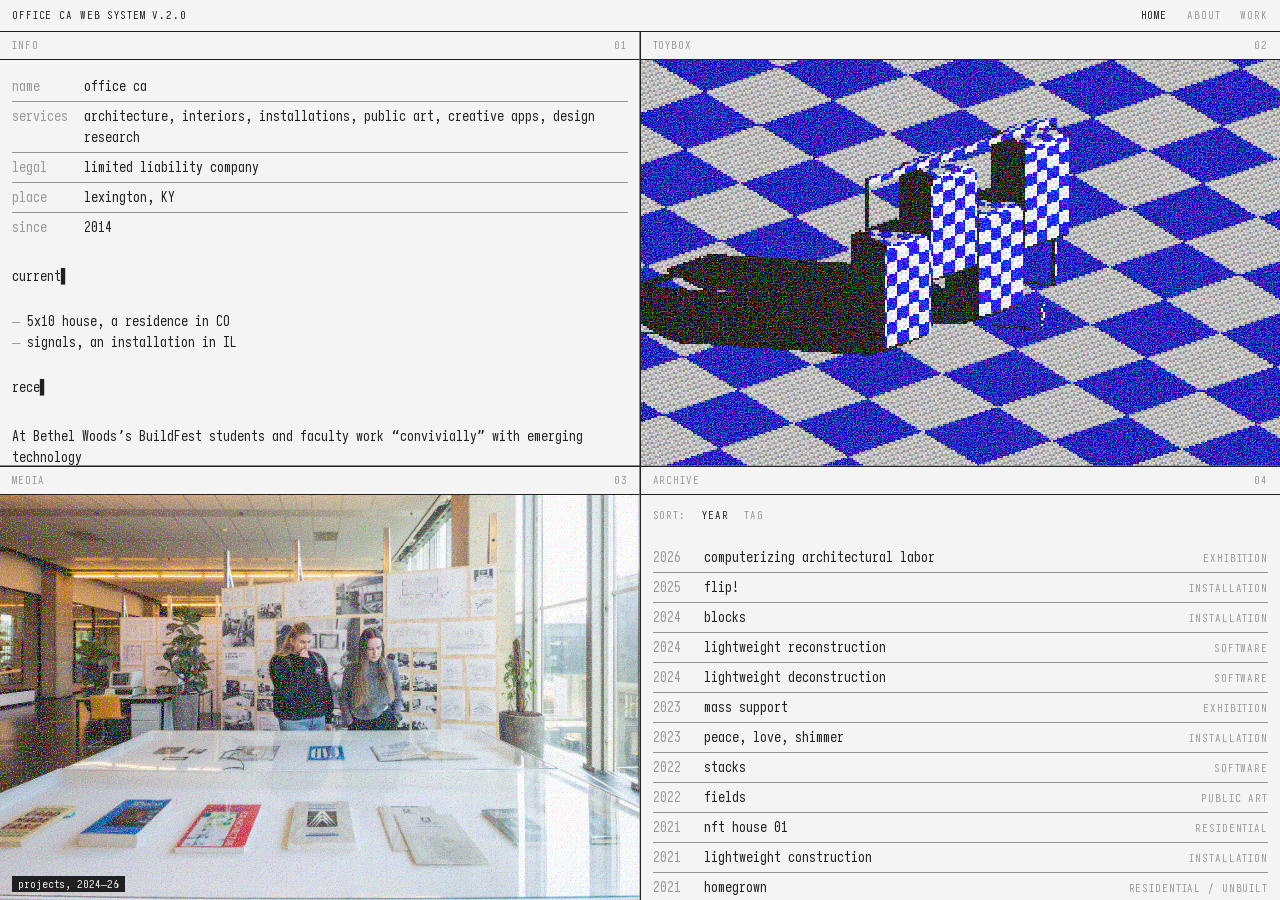
<file: index.html>
<!doctype html>
<html lang="en">
<head>
  <meta charset="utf-8">
  <meta name="viewport" content="width=device-width, initial-scale=1">
  <title>office ca || design || architecture || research</title>
  <link rel="stylesheet" href="style.css">
</head>
<body>
  <header id="nav"></header>
  <main id="grid"></main>
  <div id="mark" aria-hidden="true"></div>
  <script src="app.js"></script>
</body>
</html>
</file>
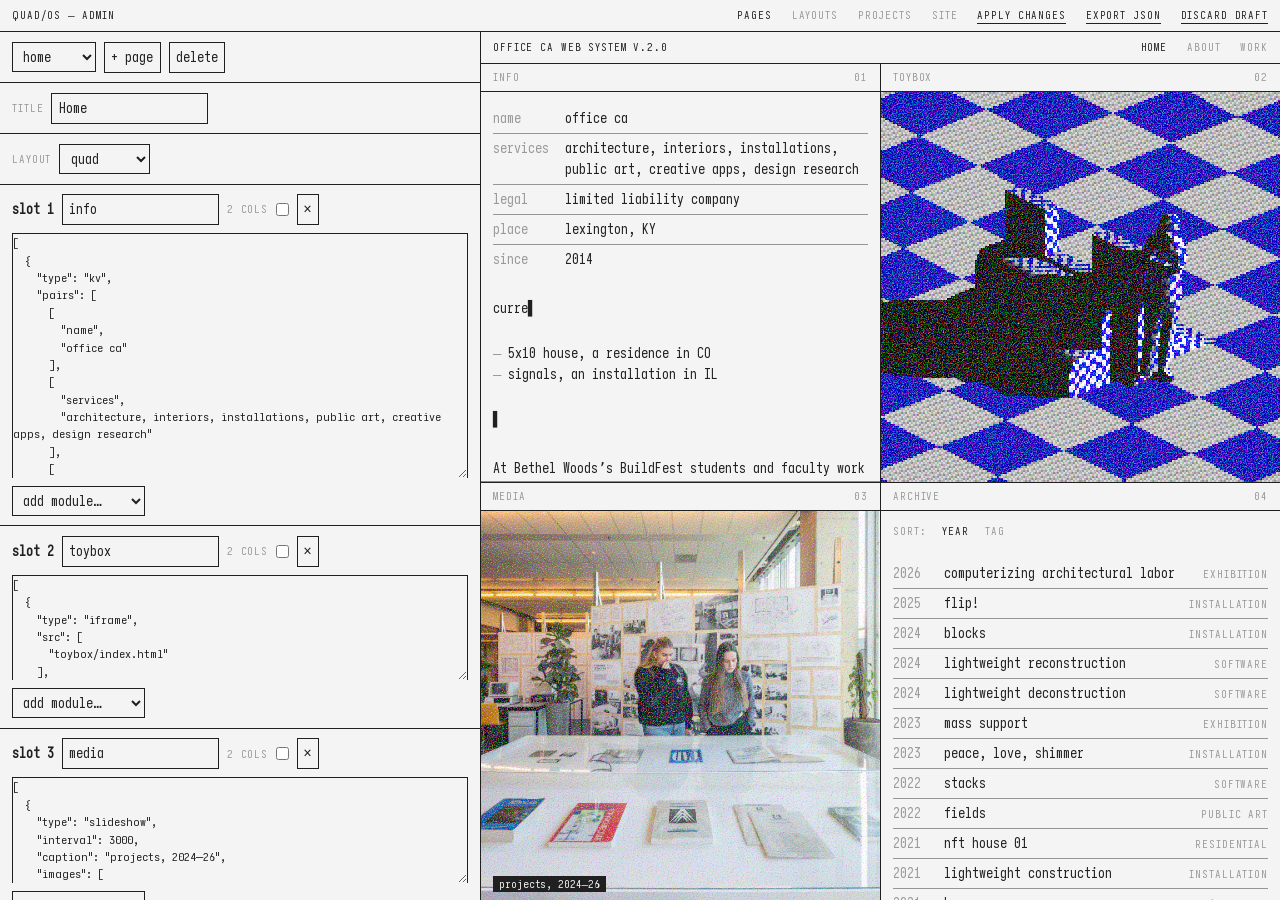
<file: admin/index.html>
<!doctype html>
<html lang="en">
<head>
  <meta charset="utf-8">
  <meta name="viewport" content="width=device-width, initial-scale=1">
  <title>QUAD/OS admin</title>
  <link rel="stylesheet" href="../style.css">
  <link rel="stylesheet" href="admin.css">
</head>
<body>
  <header id="nav">
    <span class="nav-title">QUAD/OS — admin</span>
    <nav>
      <button data-tab="pages">pages</button>
      <button data-tab="layouts">layouts</button>
      <button data-tab="projects">projects</button>
      <button data-tab="site">site</button>
      <button id="apply" class="act">apply changes</button>
      <button id="export" class="act">export json</button>
      <button id="discard" class="act">discard draft</button>
    </nav>
  </header>
  <main id="admin">
    <section id="editor"></section>
    <section id="preview"><iframe src="../index.html?draft=1" title="preview"></iframe></section>
  </main>
  <script src="admin.js"></script>
</body>
</html>
</file>
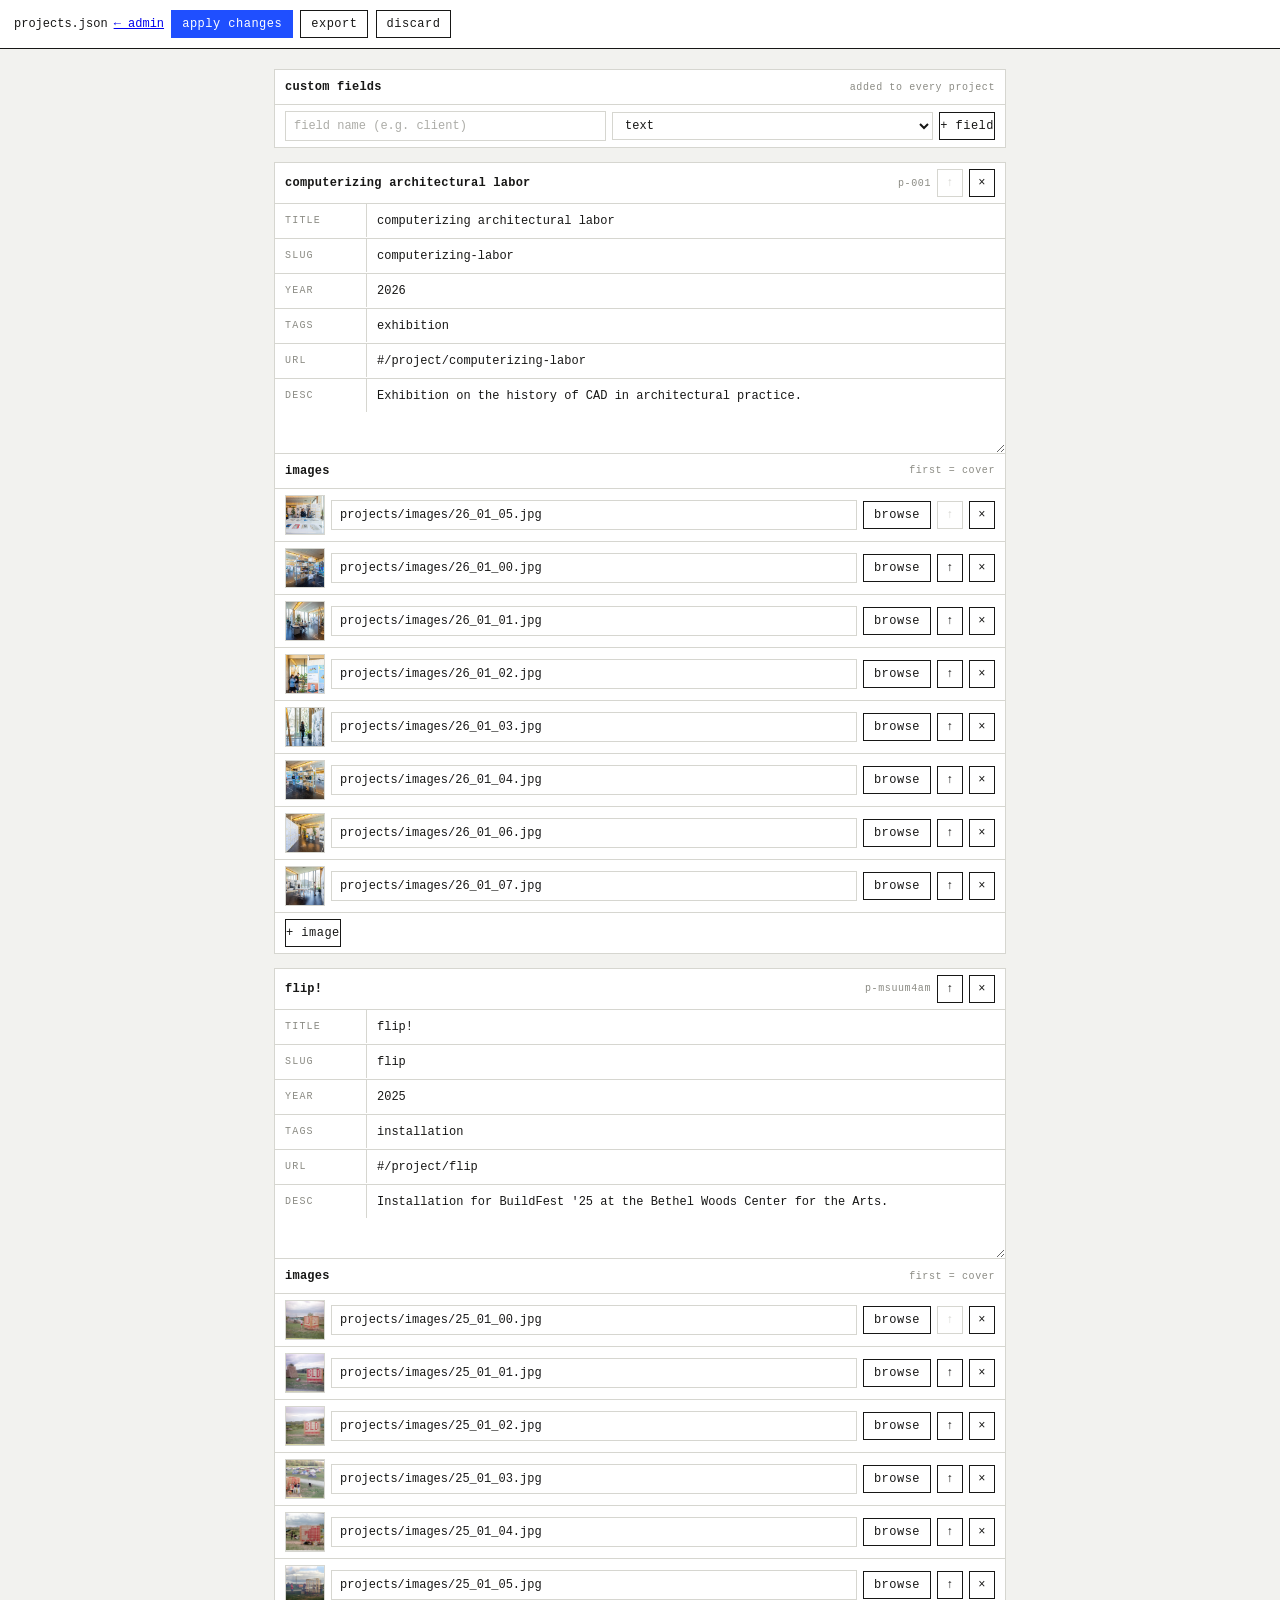
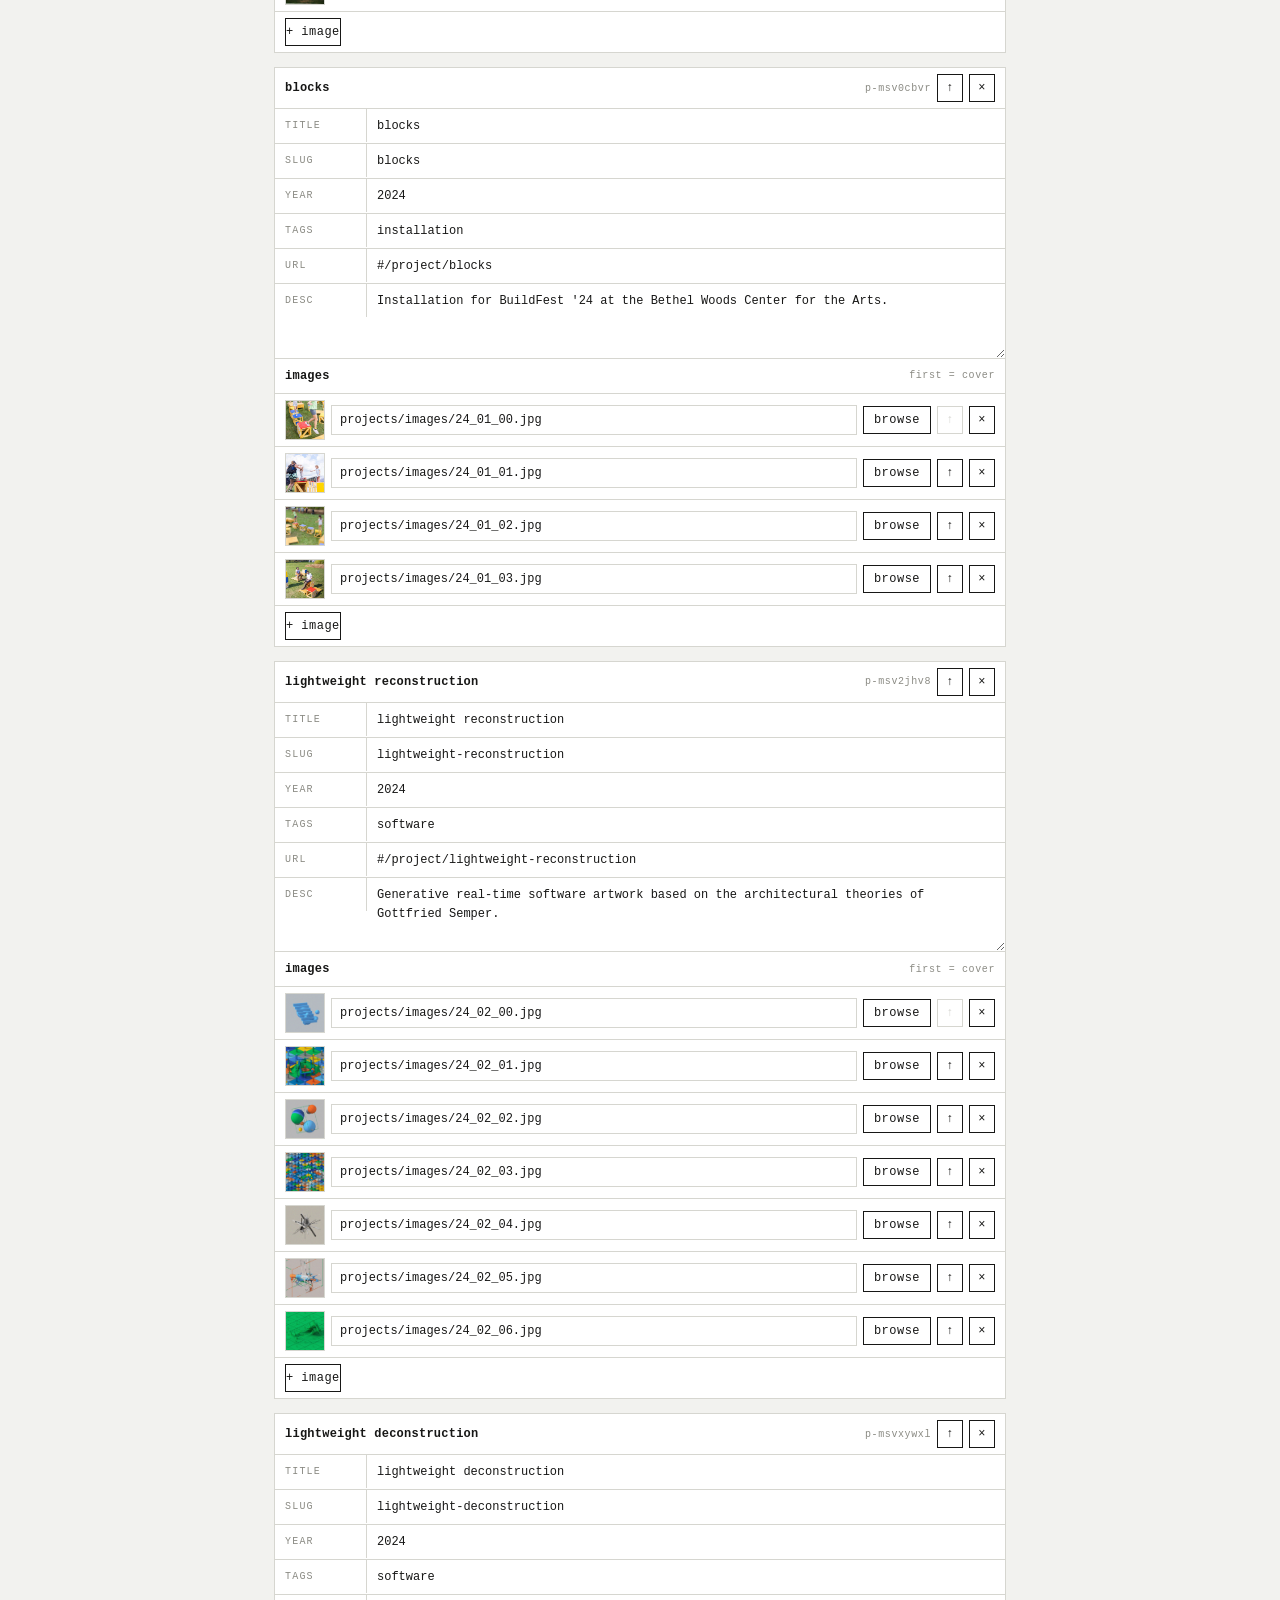
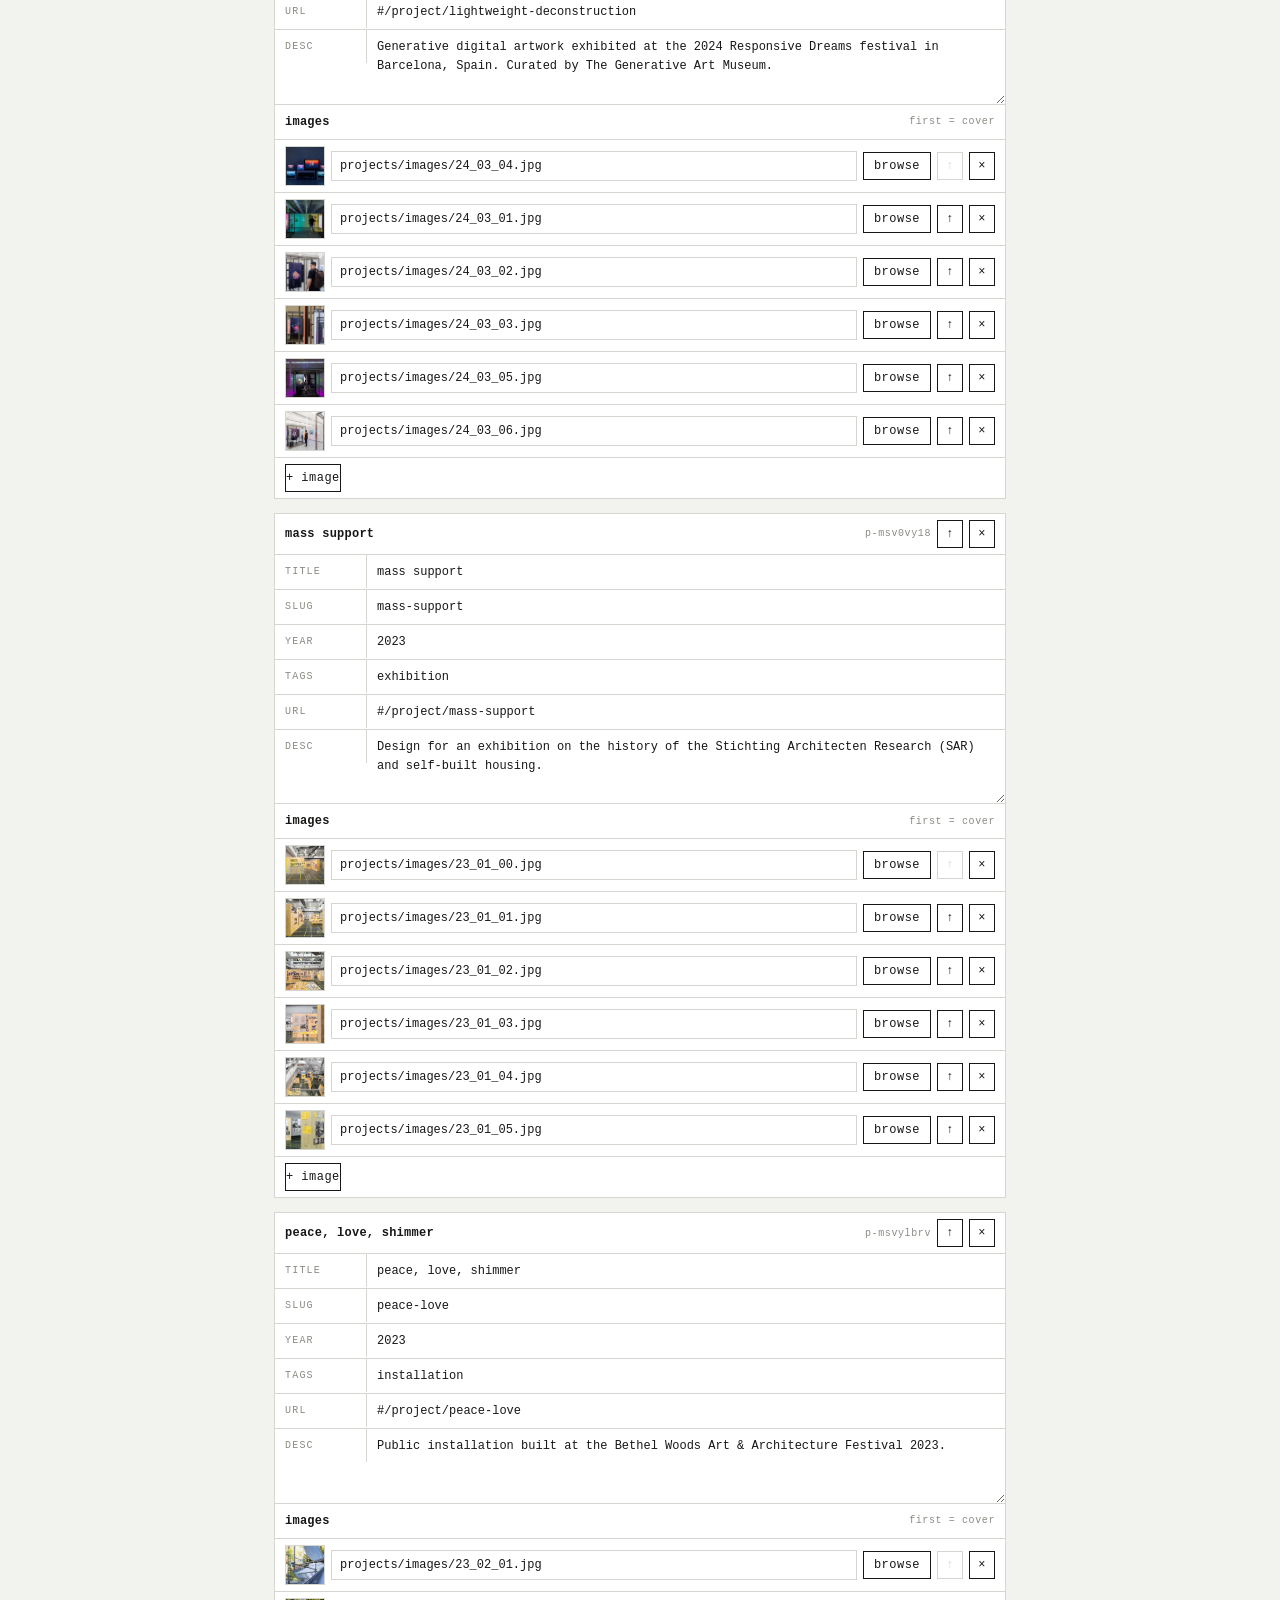
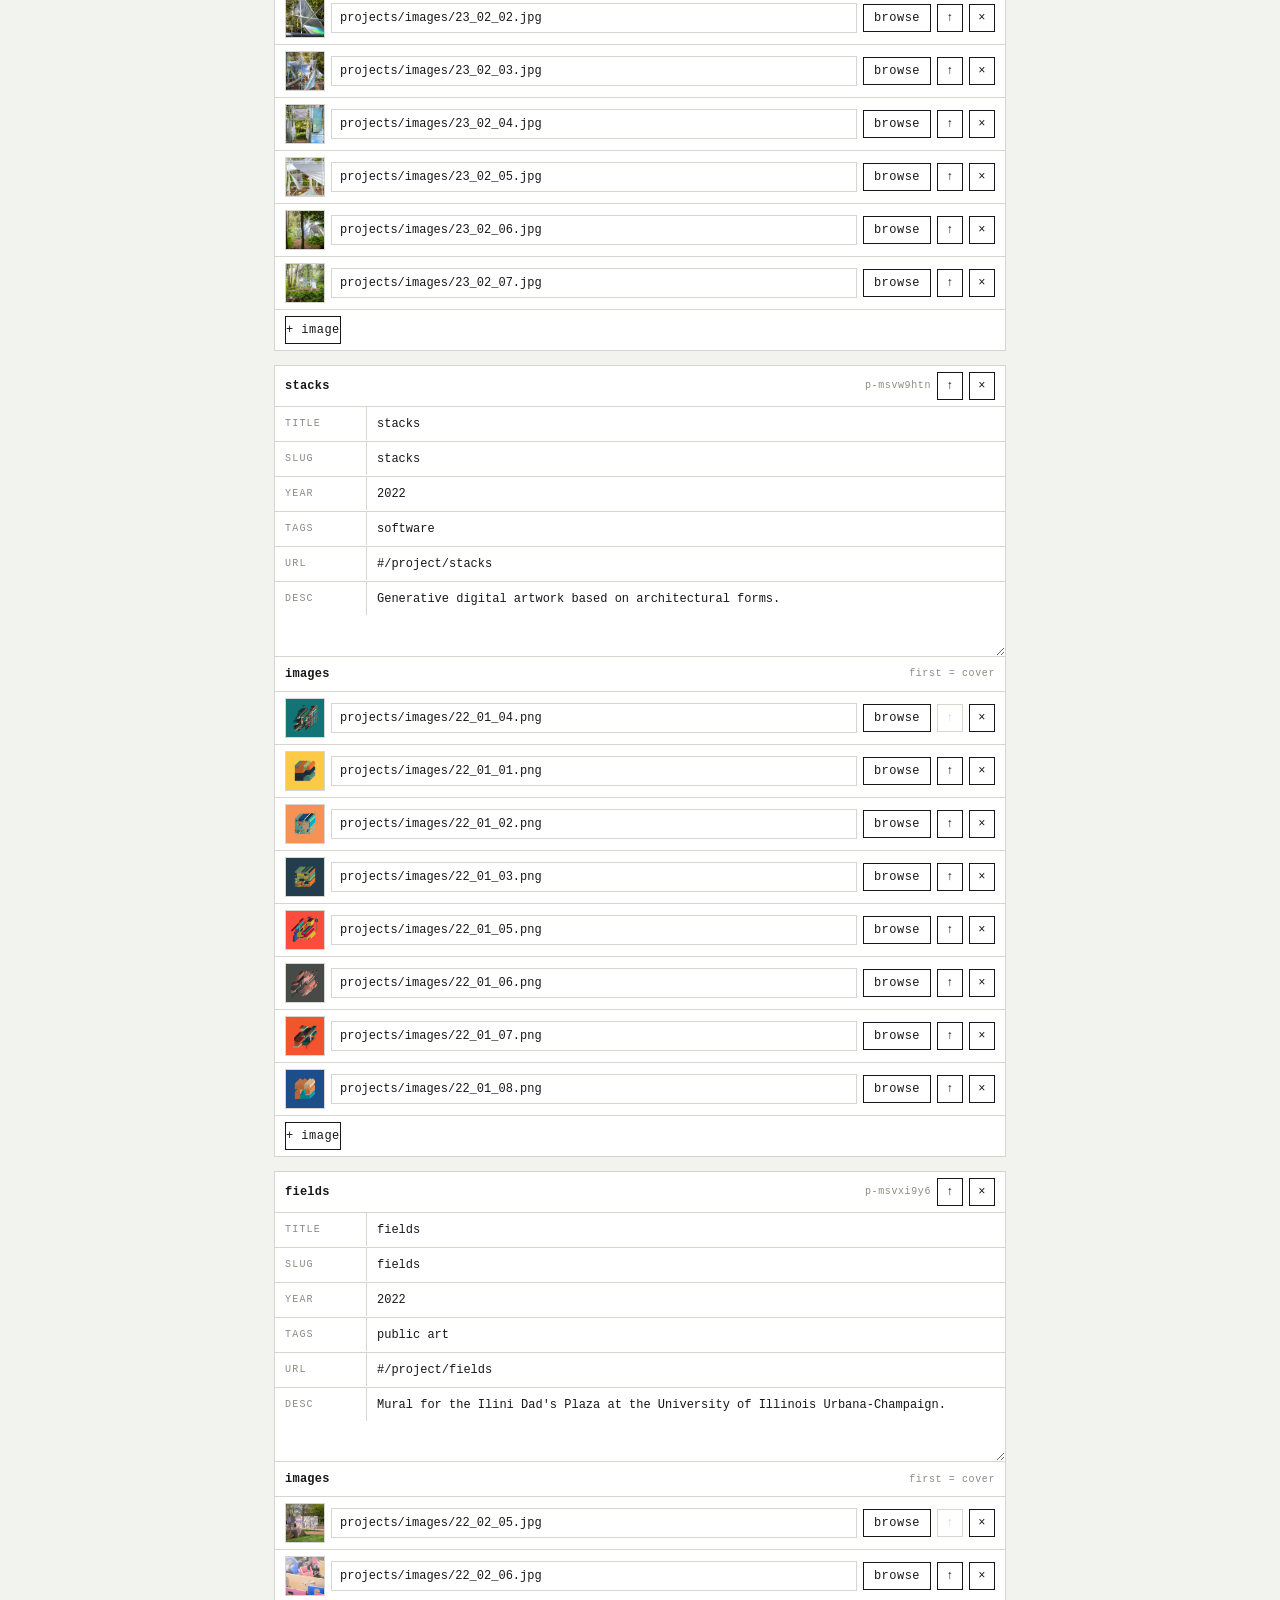
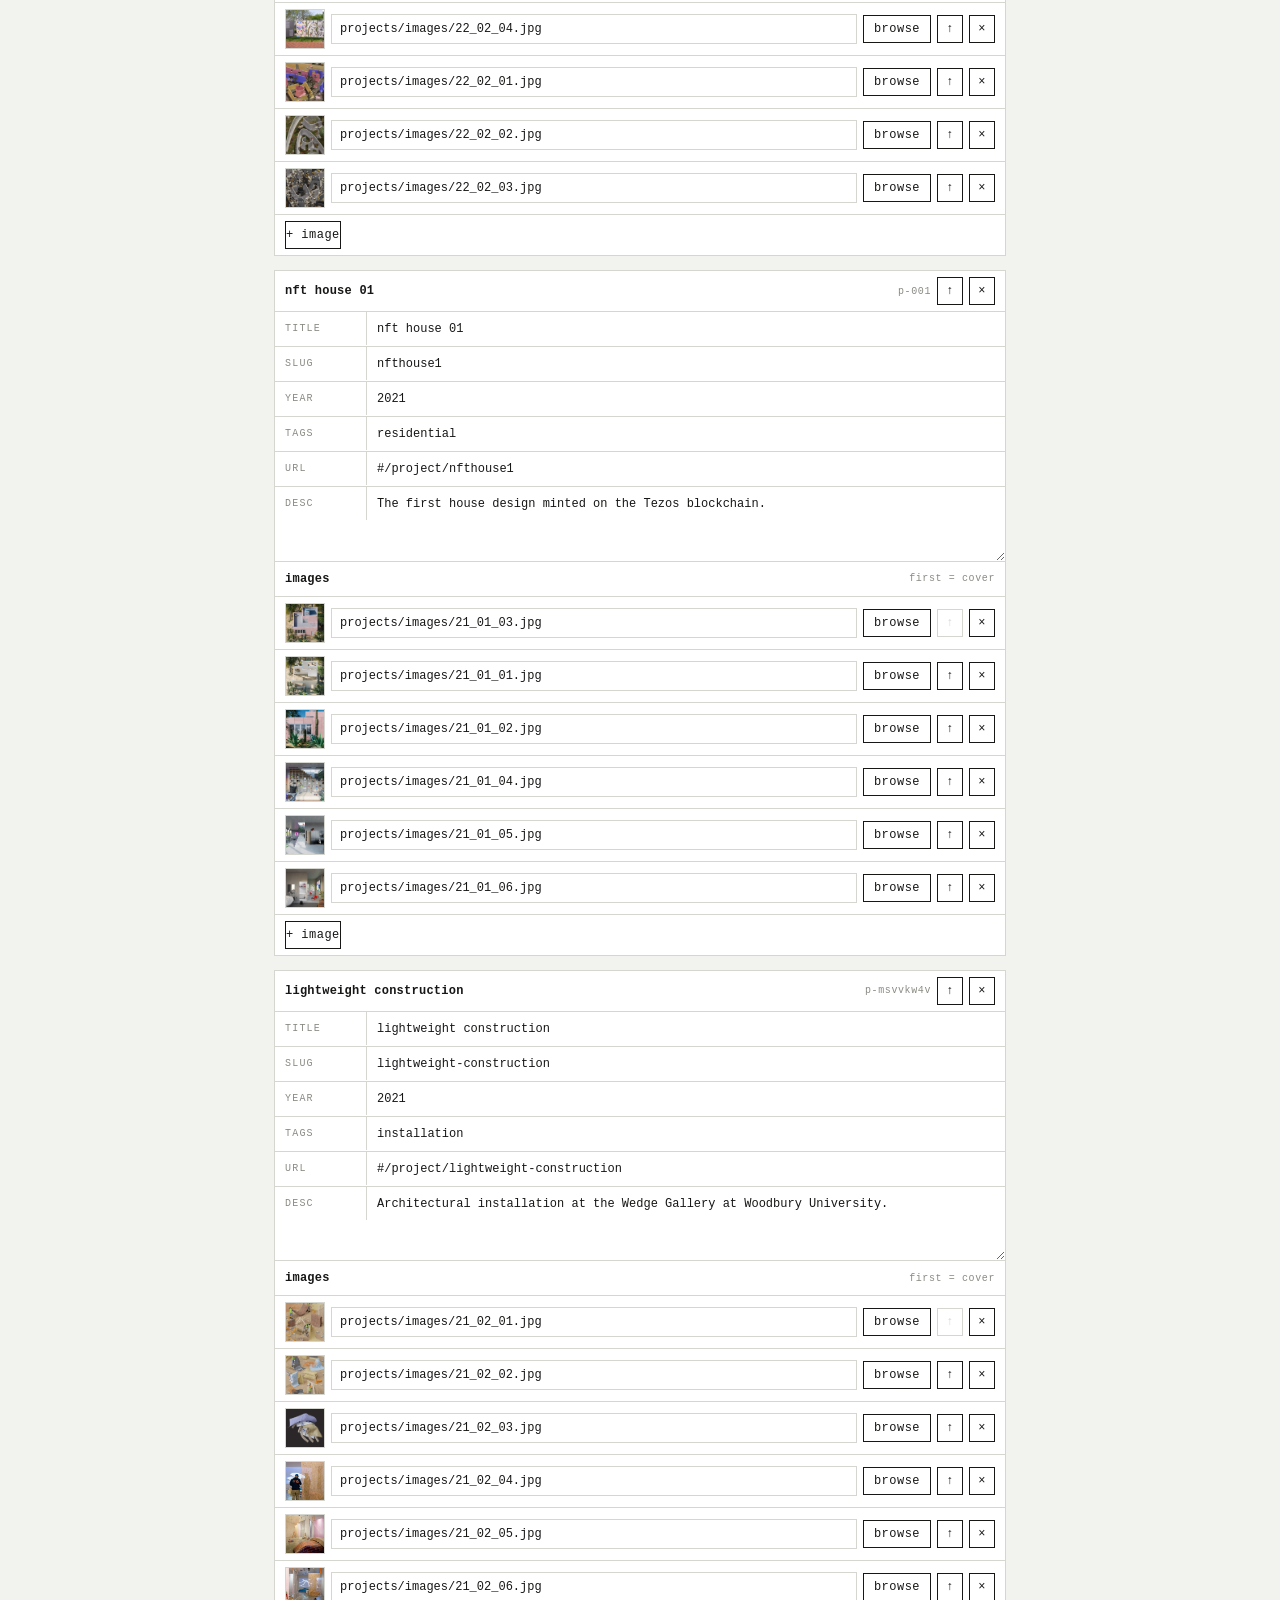
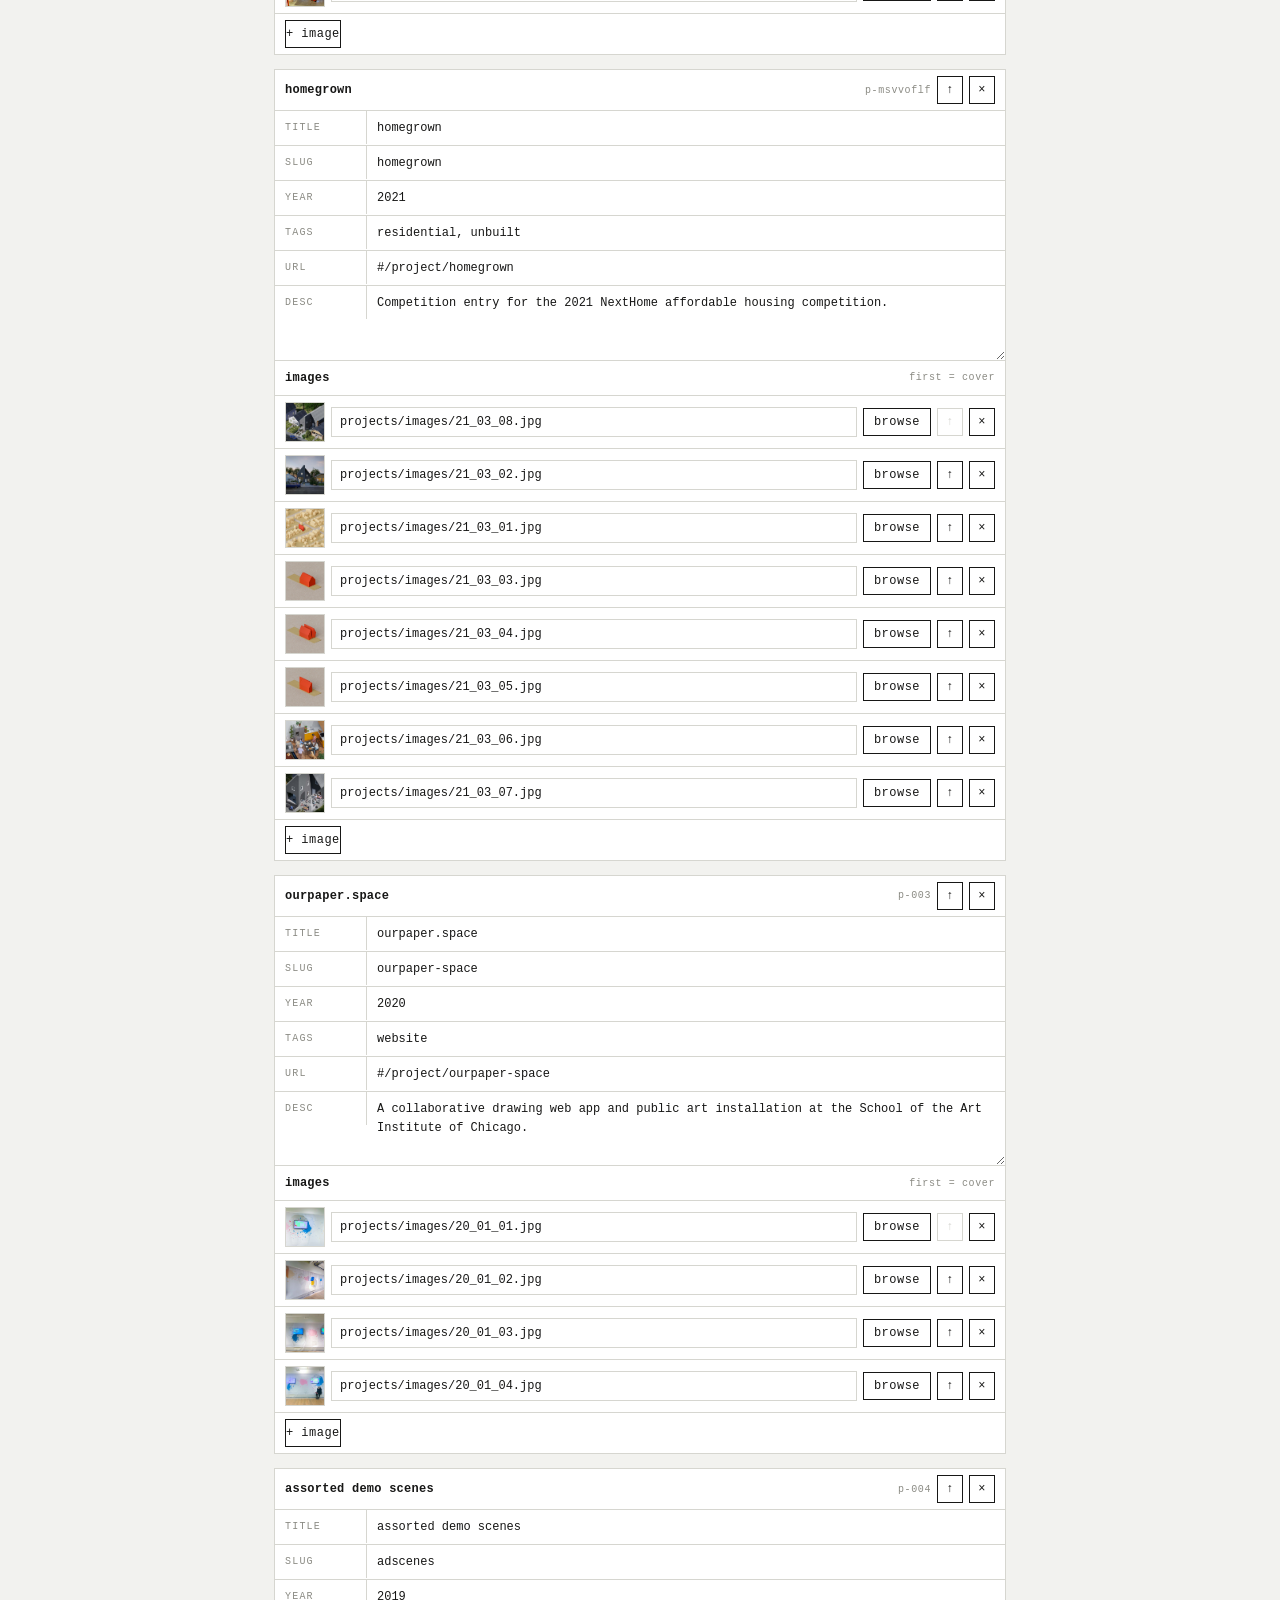
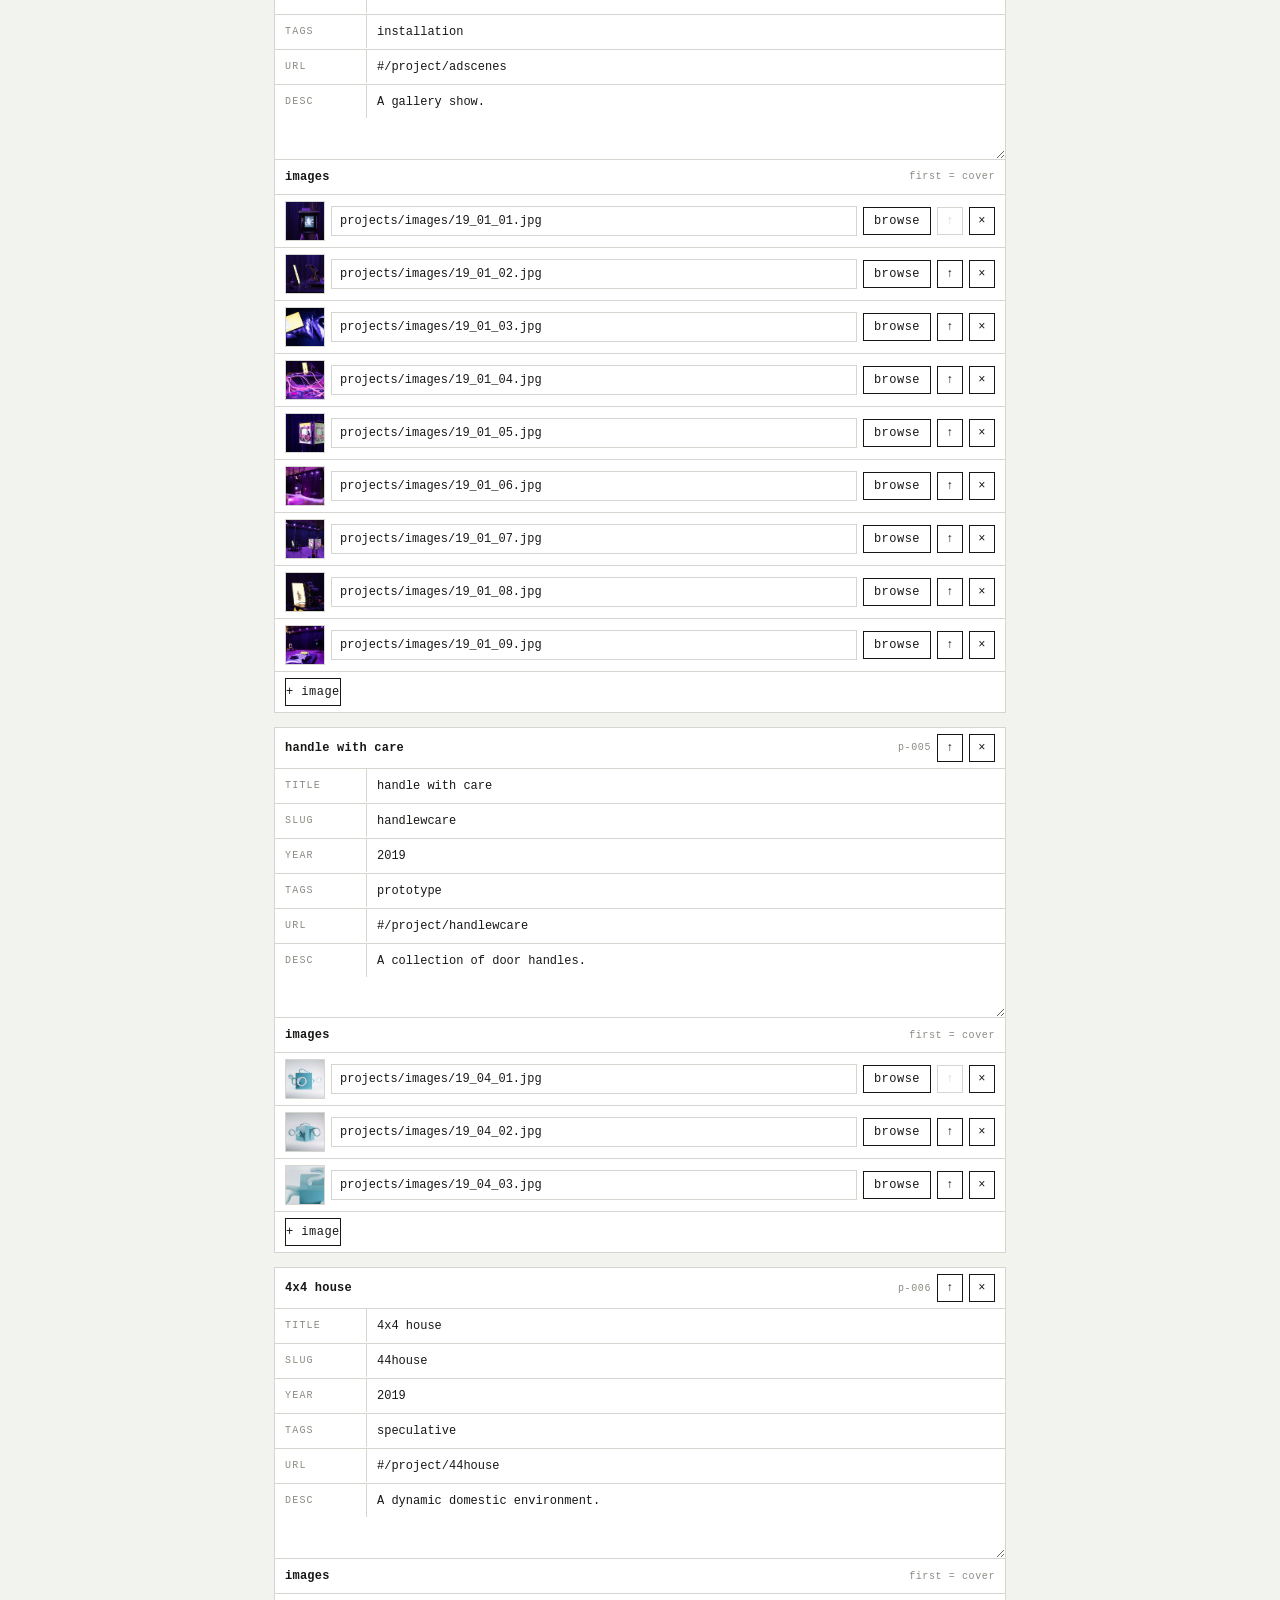
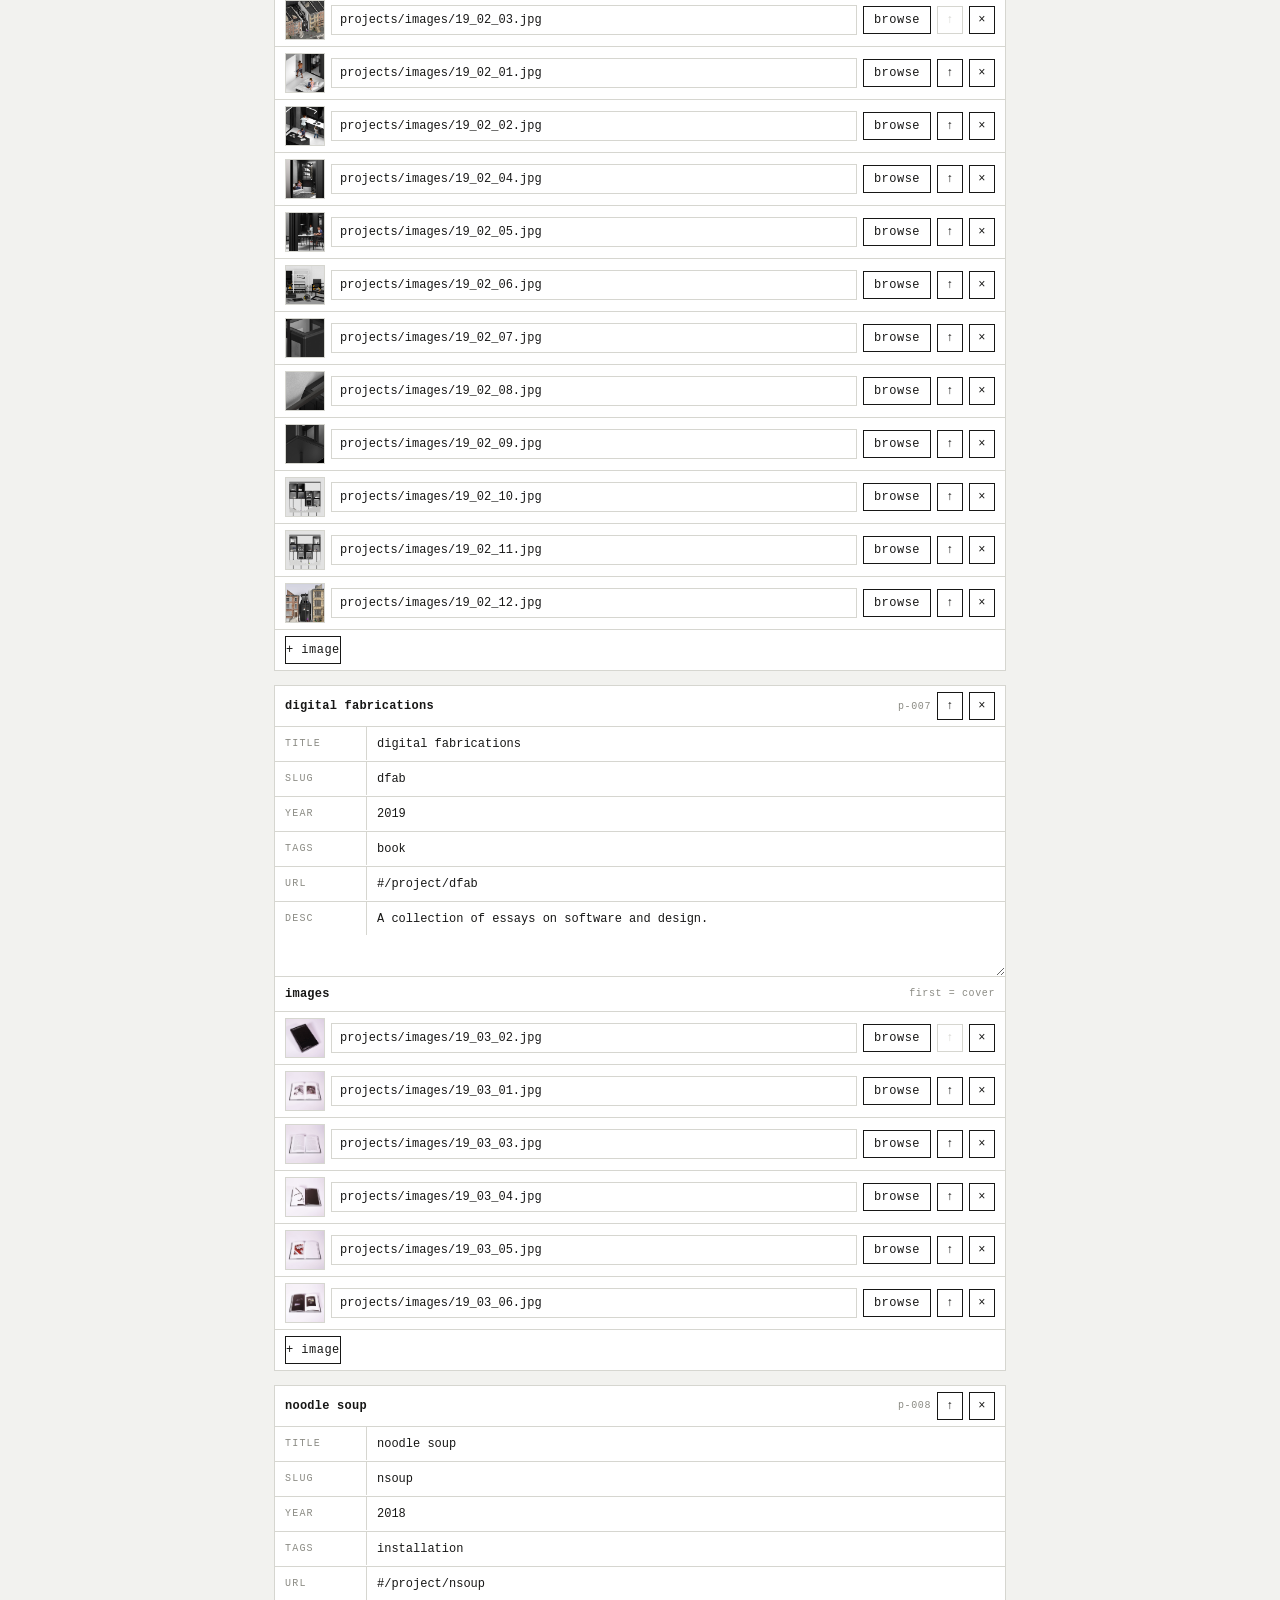
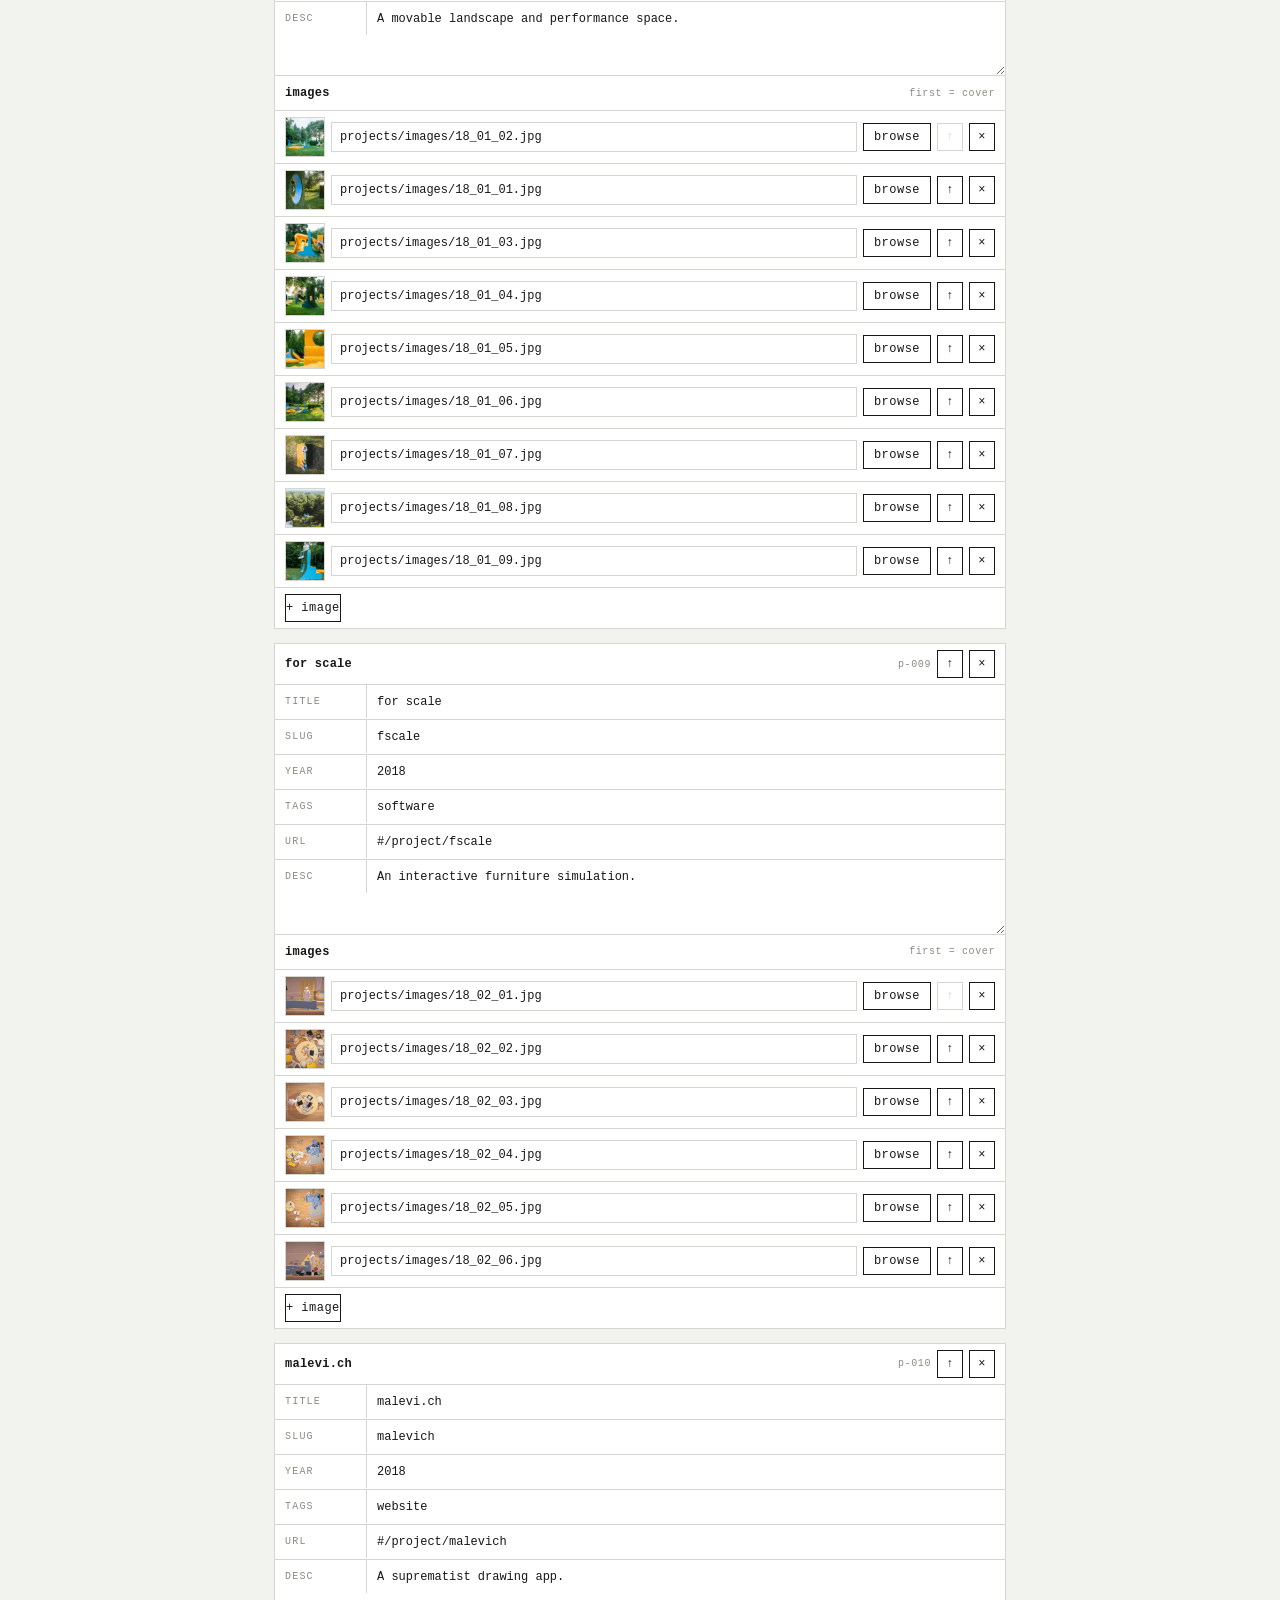
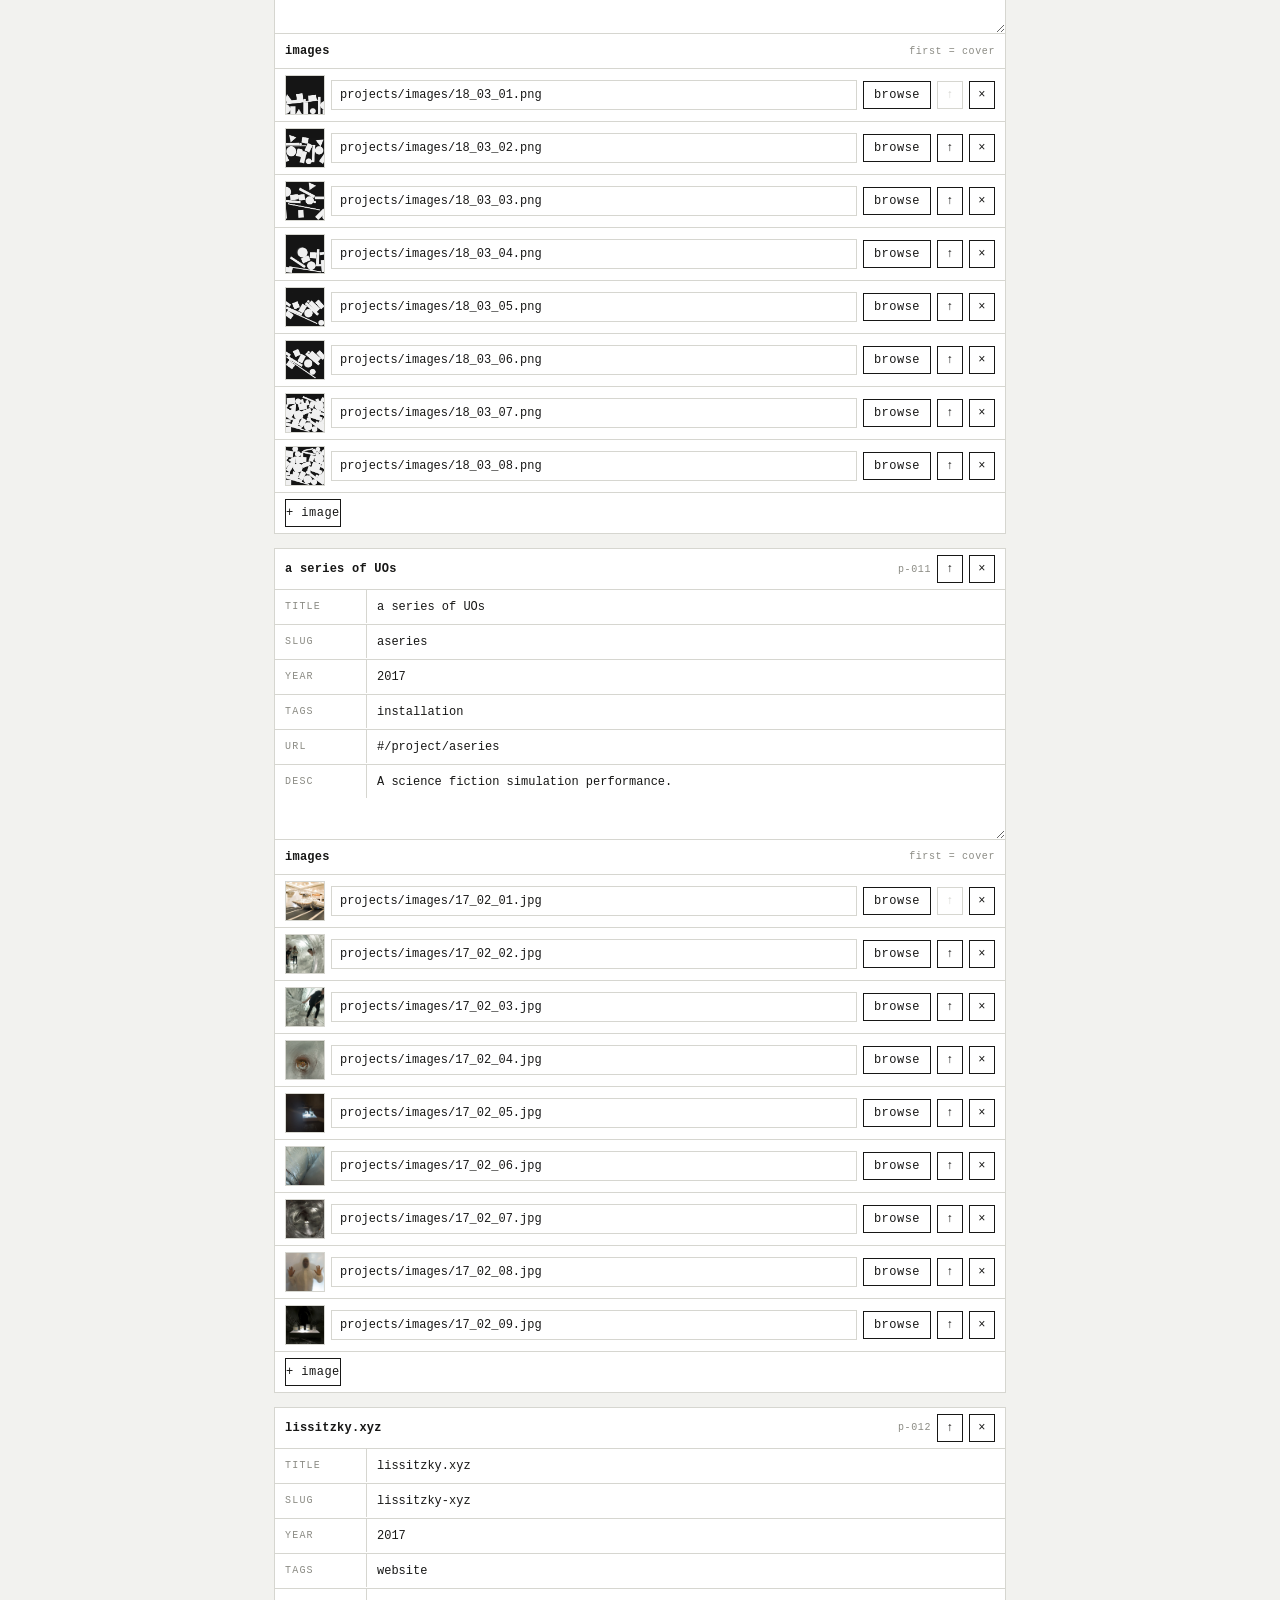
<file: projects/index.html>
<!doctype html>
<html lang="en">
<head>
  <meta charset="utf-8">
  <meta name="viewport" content="width=device-width, initial-scale=1">
  <title>OFFICE CA SYS — projects</title>
  <!-- reuses the admin stylesheet; adjust if your admin css lives elsewhere -->
  <link rel="stylesheet" href="./projects.css">
</head>
<body>
  <header id="nav">
    <span class="nav-title">projects.json</span>
    <nav>
      <a href="../admin/">← admin</a>
      <button id="apply">apply changes</button>
      <button id="export">export</button>
      <button id="discard">discard</button>
    </nav>
  </header>
  <main id="main">
    <section id="editor"></section>
  </main>
  <script src="projects.js"></script>
</body>
</html>
</file>
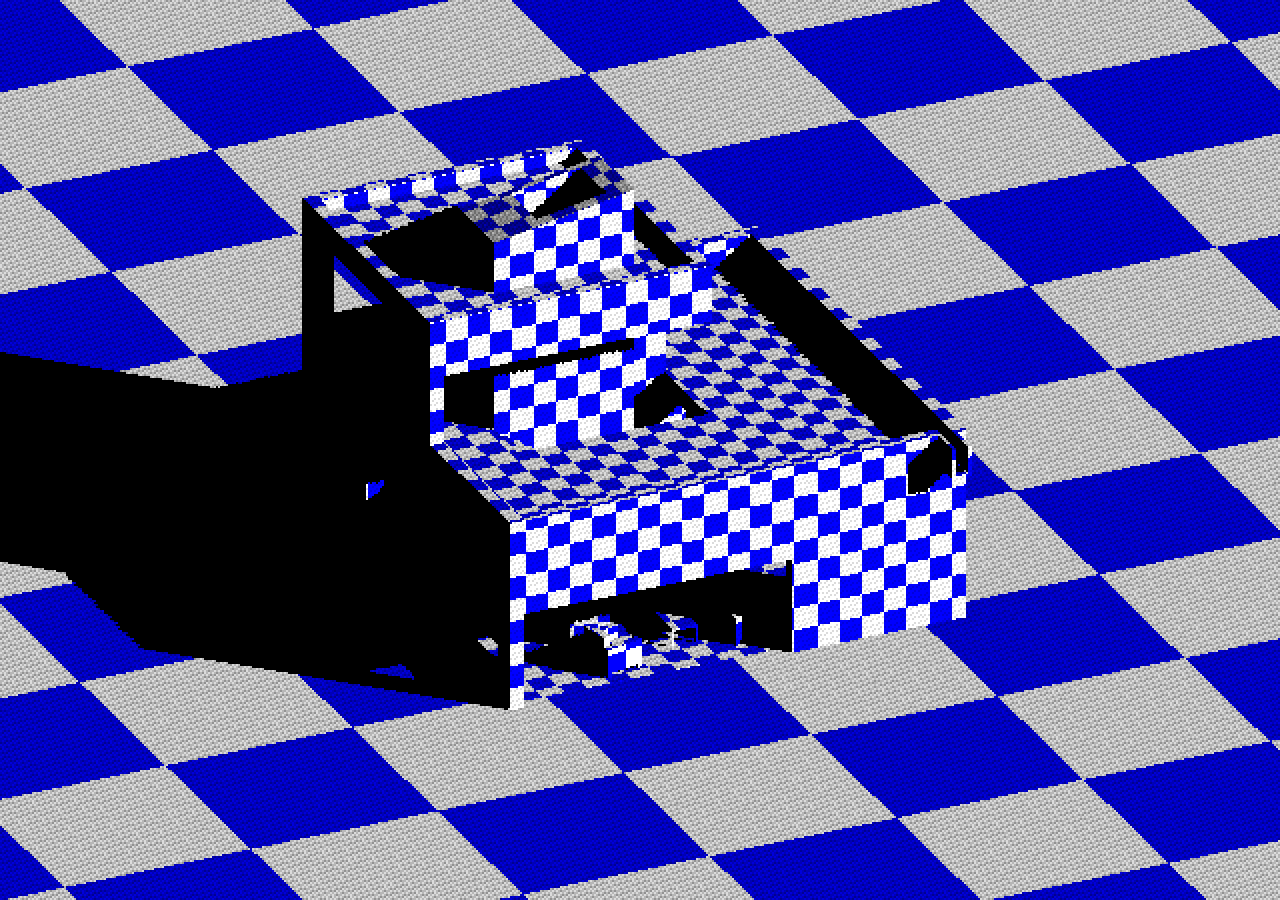
<file: toybox/index.html>
<!DOCTYPE html>
<html>

<head>
  <meta charset="utf-8">
  <meta name="viewport" content="width=device-width, initial-scale=1.0, user-scalable=yes">
  <title>GAMERS by itsgalo</title>
  <script>
  let defined_hash = new URLSearchParams(window.location.search).get("hash");
  let tokenData = {
    tokenId: "422000000",
    hash: defined_hash || "0x" + Array.from({length: 64}, () =>
      "0123456789abcdef"[Math.floor(Math.random() * 16)]).join(""),
  };
  </script>
  <style>
    html, body {
      margin: 0;
      padding: 0;
      overflow: hidden;
      touch-action: none;
      user-select: none; /* supported by Chrome and Opera */
      -webkit-user-select: none; /* Safari */
      -khtml-user-select: none; /* Konqueror HTML */
      -moz-user-select: none; /* Firefox */
      -ms-user-select: none; /* Internet Explorer/Edge */
      height: 100%;
      width: 100%;
      display: flex;
      justify-content: center;
      align-items: center;
      background-color: #ffffff; /* Optional background color */
    }
    canvas {
      display: block;
      transform: scale(1);
      transform-origin: center;
      image-rendering: pixelated;
    }
  </style>
</head>

<body>
  <pre id="stats" style="position: absolute; top: 0; left: 0; z-index: 999;"></pre>
  <canvas id="canvasGL" style="display: none;"></canvas>
  <canvas id="canvas2D"></canvas>
</body>

<script src="./bundle.js" type="module"></script>

</html>
</file>
<file: style.css>
@font-face {
  font-family: "office-ca-mono";
  src:
    url("./content/office-ca-mono-lt.woff2") format("woff2");
}

:root {
  --paper: #f4f4f4;
  --ink: #202020;
  --faint: #999999;
  --line: #202020;
  --accent: #202020; /* blueprint blue */
  --bar-h: 2rem;
}

* { box-sizing: border-box; margin: 0; }

html, body { height: 100%; }

body {
  font: 14px/1.5 "office-ca-mono", ui-monospace, monospace;
  background: var(--paper);
  color: var(--ink);
}

/* top nav */
#nav {
  display: flex;
  justify-content: space-between;
  align-items: center;
  height: var(--bar-h);
  padding: 0 0.75rem;
  font-size: 11px;
  text-transform: uppercase;
  letter-spacing: 0.08em;
  border-bottom: 1px solid var(--line);
}
#nav nav { display: flex; gap: 1.25rem; }
#nav a { color: var(--faint); text-decoration: none; }
#nav a:hover, #nav a:focus-visible { color: var(--ink); }
#nav a.active { color: var(--accent); }
.nav-title { color: var(--ink); }

/* the grid — template comes from the layout state */
#grid {
  display: grid;
  height: calc(100vh - var(--bar-h));
  grid-template: var(--layout, 1fr 1fr / 1fr 1fr);
  gap: 1px;                    /* hairlines between cells, any layout */
  background: var(--line);
}

.quadrant {
  display: flex;
  flex-direction: column;
  min-height: 0;
  background: var(--paper);
}

/* registration mark at the center intersection (quad layout only) */
#mark {
  position: fixed;
  top: calc(50% + var(--bar-h) / 2);
  left: 50%;
  transform: translate(-50%, -54%);
  color: var(--accent);
  background: var(--paper);
  padding: 0 2px;
  pointer-events: none;
}

/* quadrant chrome */
.q-bar {
  display: flex;
  justify-content: space-between;
  align-items: center;
  height: 1.75rem;
  padding: 0 0.75rem;
  font-size: 11px;
  text-transform: uppercase;
  letter-spacing: 0.08em;
  color: var(--faint);
  flex: none;
  position: relative;
  border-bottom: 1px solid var(--line);
}
.q-bar::after {
  content: "";
  position: absolute; left: 0; right: 0; bottom: 0;
  transform-origin: left;
  animation: draw .6s cubic-bezier(.7, 0, .2, 1) both;
  animation-delay: calc(var(--d) + 200ms);
}

.q-body {
  overflow-y: auto;
  display: flex;
  flex-direction: column;
  flex: 1;
  min-height: 0;
}

/* each module is a row: edge-to-edge rule, own padding */
.q-body > * {
  padding: 0.75rem;
}

/* two-column quadrant body */
.q-body.cols-2 {
  display: grid;
  grid-template-columns: 1fr 1fr;
  align-content: start;
}
/* .q-body.cols-2 > *:nth-child(odd) { border-right: 1px solid var(--line); } */
.span-2 { grid-column: 1 / -1; border-right: 0 !important; }

/* modules */
.m-title h2 { font-size: 1.35rem; font-weight: 600; letter-spacing: -0.01em; }
.m-title p { color: var(--faint); }

/* .m-paragraph { max-width: 52ch; } */

.m-image img {
  width: 100%;
  object-fit: cover;
  object-position: center;
  display: block;
  filter: url('data:image/svg+xml,<svg xmlns="http://www.w3.org/2000/svg"><filter id="n" x="0" y="0" width="100%25" height="100%25"><feTurbulence type="fractalNoise" baseFrequency="0.8" numOctaves="2" stitchTiles="stitch" result="n"/><feBlend in="SourceGraphic" in2="n" mode="overlay"/></filter></svg>#n');
}
.m-image figcaption { font-size: 11px; color: var(--faint); margin-top: 0.35rem; }

/* slideshow module: fills the quadrant, edge to edge */
.q-body > .m-slideshow { padding: 0; }
.m-slideshow {
  position: relative;
  flex: 1;          /* take all remaining q-body height */
  min-height: 0;    /* allow it to shrink instead of overflowing */
}
.m-slideshow img {
  position: absolute;
  inset: 0;
  width: 100%;
  height: 100%;
  object-fit: cover;
  display: block;
  filter: url('data:image/svg+xml,<svg xmlns="http://www.w3.org/2000/svg"><filter id="n" x="0" y="0" width="100%25" height="100%25"><feTurbulence type="fractalNoise" baseFrequency="0.8" numOctaves="2" stitchTiles="stitch" result="n"/><feBlend in="SourceGraphic" in2="n" mode="overlay"/></filter></svg>#n');
  opacity: 0;
  transition: opacity 0.8s ease;
}
.m-slideshow img.active { opacity: 1; }
.m-slideshow figcaption {
  position: absolute;
  bottom: 0.5rem; left: 0.75rem;
  font-size: 11px;
  color: var(--paper);
  background: var(--ink);
  padding: 0 0.35rem;
  z-index: 1;
}

.m-iframe {
  position: relative;
  flex: 1;           /* or height: 100% — match whatever .m-slideshow uses to fill q-body */
  min-height: 0;
}
.m-iframe iframe {
  position: absolute;
  inset: 0;
  width: 100%;
  height: 100%;
  border: 0;
  display: block;
  filter: url('data:image/svg+xml,<svg xmlns="http://www.w3.org/2000/svg"><filter id="n" x="0" y="0" width="100%25" height="100%25"><feTurbulence type="fractalNoise" baseFrequency="0.8" numOctaves="2" stitchTiles="stitch" result="n"/><feBlend in="SourceGraphic" in2="n" mode="overlay"/></filter></svg>#n');
}

.m-links, .m-list { list-style: none; }
.m-links a { color: var(--accent); text-decoration: none; }
.m-links a:hover, .m-links a:focus-visible { text-decoration: underline; }
.m-links li, .m-kv div {
  padding: 0.25rem 0;
  border-bottom: 1px solid color-mix(in srgb, var(--line) 45%, var(--paper));
}
.m-links li:last-child, .m-kv div:last-child { border-bottom: 0; }
.m-list li::before { content: "— "; color: var(--faint); }

.m-kv div { display: flex; gap: 1rem; }
.m-kv dt { color: var(--faint); min-width: 8ch; }

.m-clock { color: var(--accent); }

.m-typing .caret {
  color: var(--accent);
  animation: blink 1s steps(1) infinite;
}
@keyframes blink { 50% { opacity: 0; } }

/* projects module: rows inside the row */
.q-body > .m-projects { padding: 0; }
.m-projects article { padding: 0.75rem; }
.m-projects article:last-child { border-bottom: 0; }
.m-projects img {
  width: 100%;
  aspect-ratio: 3 / 2;
  object-fit: cover;
  display: block;
  filter: grayscale(100%) sepia(50%) hue-rotate(var(--hue)) url('data:image/svg+xml,<svg xmlns="http://www.w3.org/2000/svg"><filter id="n" x="0" y="0" width="100%25" height="100%25"><feTurbulence type="fractalNoise" baseFrequency="0.8" numOctaves="2" stitchTiles="stitch" result="n"/><feBlend in="SourceGraphic" in2="n" mode="overlay"/></filter></svg>#n');

  margin-bottom: 0.5rem;
}
.m-projects .p-head { display: flex; justify-content: space-between; align-items: baseline; }
.m-projects h3 { font-size: 1rem; font-weight: 600; }
.m-projects h3 a { color: var(--accent); text-decoration: none; }
.m-projects h3 a:hover, .m-projects h3 a:focus-visible { text-decoration: underline; }
.m-projects .p-head span, .m-projects .p-tags { color: var(--faint); font-size: 11px; }
.m-projects .p-tags { text-transform: uppercase; letter-spacing: 0.08em; }
.m-projects p { max-width: 52ch; margin-top: 0.25rem; }
.m-projects .m-unknown { display: block; padding: 0.75rem; }
.m-projects.p-cols { display: grid; grid-template-columns: 1fr 1fr 1fr; align-content: start; }
/* .m-projects.p-cols article:nth-child(odd) { border-right: 1px solid var(--line); } */
.m-projects.p-cols article:nth-last-child(-n+2) { border-bottom: 0; }
.m-unknown { color: var(--faint); font-style: italic; }
.error { padding: 1rem; color: var(--faint); }

:focus-visible { outline: 2px solid var(--accent); outline-offset: 2px; }

/* projects-list module: ruled table rows */
.pl-sort {
  display: flex;
  gap: 1rem;
  align-items: baseline;
  font-size: 11px;
  text-transform: uppercase;
  letter-spacing: 0.08em;
  color: var(--faint);
  margin-bottom: 0.5rem;
}
.pl-sort button {
  background: none;
  border: 0;
  padding: 0;
  font: inherit;
  color: var(--faint);
  cursor: pointer;
  text-transform: inherit;
  letter-spacing: inherit;
}
.pl-sort button:hover, .pl-sort button:focus-visible { color: var(--ink); }
.pl-sort button.active { color: var(--accent); }

.pl-items { list-style: none; padding: 0.75rem; }
.pl-items li {
  display: grid;
  grid-template-columns: 5ch 1fr auto;   /* year | title | tags */
  gap: 1rem;
  align-items: baseline;
  border-bottom: 1px solid color-mix(in srgb, var(--line) 45%, var(--paper));
}
.pl-items li:last-child { border-bottom: 0; }

.pl-year { color: var(--faint); }
.pl-title a { color: var(--accent); text-decoration: none; }
.pl-title a:hover, .pl-title a:focus-visible { text-decoration: underline; }
.pl-tags {
  color: var(--faint);
  font-size: 11px;
  text-transform: uppercase;
  letter-spacing: 0.08em;
  text-align: right;
  white-space: nowrap;
}

.q-body > .m-projects-list { padding: 0; }
.m-projects-list .pl-sort { padding: 0.75rem 0.75rem 0; }
.m-projects-list .pl-items li { padding: 0.25rem 0; }

/* single-project module: fills the quadrant, data over image */
.q-body > .m-single-project { padding: 0; }
.m-single-project {
  position: relative;
  flex: 1;
  min-height: 90dvh;
}
.m-single-project img {
  position: absolute;
  inset: 0;
  width: 75%; height:75%;
  object-fit: cover;
  display: block;
  opacity: 0;
  transition: opacity 0.4s ease;
  padding: 0.75rem 0.75rem;
}
.m-single-project img.active { opacity: 1; }

/* data panel, bottom-left */
.m-single-project .sp-info {
  position: absolute;
  left: 0.75rem;
  bottom: 0.75rem;
  /* max-width: min(52ch, calc(100% - 1.5rem)); */
  max-width: 50%;
  max-height: min(60%, 38dvh);
  overflow-y: auto;
  background: var(--paper);
  padding: 0.75rem;
}
.m-single-project .p-head { display: flex; justify-content: space-between; align-items: baseline; gap: 1rem; }
.m-single-project h3 { font-size: 1rem; font-weight: 600; }
.m-single-project h3 a { color: var(--accent); text-decoration: none; }
.m-single-project h3 a:hover, .m-single-project h3 a:focus-visible { text-decoration: underline; }
.m-single-project .p-head span, .m-single-project .p-tags { color: var(--faint); font-size: 11px; }
.m-single-project .p-tags { text-transform: uppercase; letter-spacing: 0.08em; }
.m-single-project .sp-info p { margin-top: 0.25rem; }
.m-single-project .p-fields { margin-top: 0.5rem; }
.m-single-project .p-fields div {
  display: flex; gap: 1rem; padding: 0.25rem 0;
  border-bottom: 1px solid color-mix(in srgb, var(--line) 45%, var(--paper));
}
.m-single-project .p-fields div:last-child { border-bottom: 0; }
.m-single-project .p-fields dt { color: var(--faint); min-width: 8ch; }

/* carousel arrows, top-right */
.m-single-project .sp-nav {
  position: absolute;
  bottom: 1.5rem; right: 1.5rem;
  display: flex;
  gap: 1px;
  background: var(--paper);       /* hairlines between the segments */
}
.m-single-project .sp-nav button,
.m-single-project .sp-count {
  background: var(--line);
  color: var(--paper);
  border: 0;
  font: inherit;
  padding: 0.1rem 0.5rem;
  cursor: pointer;
}
.m-single-project .sp-count {
  font-size: 11px;
  color: var(--paper);
  display: flex;
  align-items: center;
  cursor: default;
}
.m-single-project .sp-nav button:hover,
.m-single-project .sp-nav button:focus-visible { color: var(--faint); }

/* --- boot sequence --- */
.quadrant {
  animation: wipe .5s cubic-bezier(.7, 0, .2, 1) both;
  animation-delay: var(--d);
}
@keyframes wipe {
  from { clip-path: inset(0 100% 0 0); }
  to   { clip-path: inset(0 0 0 0); }
}
@keyframes draw { from { transform: scaleX(0); } to { transform: scaleX(1); } }

.q-body > * {
  animation: mod-in .5s cubic-bezier(.2, .8, .2, 1) both;
  animation-delay: var(--d);
}
@keyframes mod-in {
  0%   { opacity: 0; transform: translateY(10px); }
  45%  { opacity: 1; }
  58%  { opacity: .2; }   /* the flicker */
  72%  { opacity: 1; }
  100% { opacity: 1; transform: none; }
}

#mark { animation: mod-in .4s 1.4s both; }

/* --- exit sequence (state transition out) --- */
.leaving .quadrant {
  animation: wipe-out .3s cubic-bezier(.7, 0, .2, 1) both;
  animation-delay: var(--d);
}
.leaving .q-body > *, .leaving .q-bar::after { animation: none; }
@keyframes wipe-out {
  from { clip-path: inset(0 0 0 0); }
  to   { clip-path: inset(0 0 0 100%); }
}

@media (prefers-reduced-motion: reduce) {
  .quadrant, .q-bar::after, .q-body > *, #mark, .leaving .quadrant { animation: none; }
}

/* stack on narrow screens */
@media (max-width: 700px) {
  #grid { grid-template: none / 1fr; height: auto; }
  .quadrant { min-height: 40vh; }
  #mark { display: none; }
  .m-single-project img { width: 100%; height:75%; }
  .m-single-project .sp-info { padding: 0.25rem; }
  .m-projects.p-cols { display: grid; grid-template-columns: 1fr; align-content: start; }
}
</file>
<file: admin/admin.css>
/* admin-only styles, layered on style.css */

#admin {
  display: grid;
  grid-template-columns: minmax(360px, 30rem) 1fr;
  height: calc(100vh - var(--bar-h));
  gap: 1px;
  background: var(--line);
}
#admin > * { background: var(--paper); min-height: 0; }

#editor { overflow-y: auto; }
#preview iframe { width: 100%; height: 100%; border: 0; display: block; }

#nav button {
  font: inherit;
  text-transform: inherit;
  letter-spacing: inherit;
  background: none;
  border: 0;
  color: var(--faint);
  cursor: pointer;
  padding: 0;
}
#nav button:hover, #nav button:focus-visible { color: var(--ink); }
#nav button.active { color: var(--accent); }
#nav button.act { color: var(--ink); border-bottom: 1px solid var(--ink); }
#nav nav { align-items: center; }

.panel { display: flex; flex-direction: column; }
.panel > * { padding: 0.6rem 0.75rem; border-bottom: 1px solid var(--line); }

.a-row { display: flex; gap: 0.5rem; align-items: center; flex-wrap: wrap; }
.a-slot { display: flex; flex-direction: column; gap: 0.5rem; }
.a-slot .a-row, .a-slot textarea { padding: 0; border-bottom: 0; }

.a-field { display: flex; gap: 0.5rem; align-items: center; }
.a-field > span { color: var(--faint); font-size: 11px; text-transform: uppercase; letter-spacing: 0.08em; }

input, select, textarea, .panel button {
  font: inherit;
  color: var(--ink);
  background: var(--paper);
  border: 1px solid var(--line);
  padding: 0.25rem 0.4rem;
}
input[type="checkbox"] { accent-color: var(--accent); }
input:focus-visible, select:focus-visible, textarea:focus-visible { outline: 2px solid var(--accent); outline-offset: -1px; }

textarea { width: 100%; font-size: 12px; line-height: 1.45; resize: vertical; }
textarea.bad { border-color: #c03426; outline-color: #c03426; }

.panel button { cursor: pointer; }
.panel button:hover { border-color: var(--ink); }

@media (max-width: 900px) {
  #admin { grid-template-columns: 1fr; grid-template-rows: 1fr 1fr; }
}
.a-id { color: var(--faint); font-size: 11px; margin-right: auto; }
.panel button:disabled { opacity: 0.35; cursor: default; }
.panel button:disabled:hover { border-color: var(--line); }
</file>
<file: projects/projects.css>
/* ============================================
   OFFICE CA SYS — /projects editor stylesheet
   key/value table look: hairline rules, edge-to-edge,
   monospace, no radius, no shadows. one accent.
   ============================================ */

:root {
  --bg:     #f2f2ef;
  --panel:  #ffffff;
  --ink:    #171716;
  --muted:  #8b8b84;
  --rule:   #d6d6d0;
  --accent: #1f4fff;
  --danger: #c92a1e;
  --mono: ui-monospace, "SF Mono", Menlo, Consolas, monospace;
}

* { box-sizing: border-box; }

body {
  margin: 0;
  background: var(--bg);
  color: var(--ink);
  font: 12px/1.5 var(--mono);
  -webkit-font-smoothing: antialiased;
}

/* ---------- toolbar (apply / export / discard) ---------- */

header {
  display: flex;
  align-items: center;
  gap: 6px;
  padding: 10px 14px;
  border-bottom: 1px solid var(--ink);
  background: var(--panel);
  position: sticky;
  top: 0;
  z-index: 2;
}

header h1 {
  margin: 0 auto 0 0;
  font-size: 12px;
  font-weight: 700;
  letter-spacing: 0.12em;
  text-transform: uppercase;
}

#editor {
  max-width: 760px;
  margin: 0 auto;
  padding: 20px 14px 80px;
}

/* ---------- blocks ---------- */

/* a-slot = one record / one section. edge-to-edge rules inside,
   so children get border-top and the slot itself owns the frame. */
.a-slot {
  background: var(--panel);
  border: 1px solid var(--rule);
  margin: 0 0 14px;
}

.a-slot .a-slot {              /* nested (images block): rule, not frame */
  border: 0;
  border-top: 1px solid var(--rule);
  margin: 0;
}

.a-row,
.a-field {
  border-top: 1px solid var(--rule);
}

.a-slot > :first-child,
.a-slot .a-slot > :first-child {
  border-top: 0;
}

/* ---------- rows ---------- */

.a-row {
  display: flex;
  align-items: center;
  gap: 6px;
  padding: 6px 10px;
  min-height: 34px;
}

.a-row strong {
  font-weight: 700;
  letter-spacing: 0.02em;
  margin-right: auto;          /* pushes ids/buttons to the right edge */
}

.a-row input,
.a-row select {
  flex: 1;
}

.a-id {
  color: var(--muted);
  font-size: 10px;
  letter-spacing: 0.06em;
  white-space: nowrap;
}

/* ---------- fields: label column | control column ---------- */

.a-field {
  display: grid;
  grid-template-columns: 92px 1fr;
  align-items: start;
}

.a-field > span {
  padding: 9px 10px;
  font-size: 10px;
  letter-spacing: 0.12em;
  text-transform: uppercase;
  color: var(--muted);
  border-right: 1px solid var(--rule);
}

/* ---------- controls ---------- */

input,
textarea,
select,
button {
  font: inherit;
  color: inherit;
  border-radius: 0;
}

input,
textarea,
select {
  border: 0;                   /* the grid rules do the framing */
  background: transparent;
  padding: 8px 10px;
  width: 100%;
  min-width: 0;
}

.a-row input,
.a-row select {                /* controls inside flex rows keep a border */
  border: 1px solid var(--rule);
  background: var(--panel);
  padding: 5px 8px;
  width: auto;
}

textarea {
  resize: vertical;
  line-height: 1.6;
}

input::placeholder,
textarea::placeholder {
  color: var(--muted);
  opacity: 0.7;
}

input:focus,
textarea:focus,
select:focus {
  outline: 1px solid var(--accent);
  outline-offset: -1px;
}

input[type="file"][hidden] { display: none; }

/* ---------- buttons ---------- */

button {
  border: 1px solid var(--ink);
  background: var(--panel);
  padding: 4px 10px;
  cursor: pointer;
  letter-spacing: 0.04em;
  flex: none;
  transition: background 80ms linear, color 80ms linear;
}

button:hover:not(:disabled) {
  background: var(--ink);
  color: var(--panel);
}

button:focus-visible {
  outline: 1px solid var(--accent);
  outline-offset: 1px;
}

button:disabled {
  border-color: var(--rule);
  color: var(--rule);
  cursor: default;
}

#apply {
  background: var(--accent);
  border-color: var(--accent);
  color: #fff;
}

#apply:hover { background: var(--ink); border-color: var(--ink); }

#discard:hover:not(:disabled) {
  background: var(--danger);
  border-color: var(--danger);
}

/* compact square buttons: × and ↑ */
.a-row button[title="move up"],
.a-row button:last-child {
  min-width: 26px;
  padding: 4px 0;
  text-align: center;
}

/* ---------- image rows + thumbnail ---------- */

.a-thumb {
  width: 40px;
  height: 40px;
  object-fit: cover;
  flex: none;
  border: 1px solid var(--rule);
  /* checkerboard so transparent pngs read as images, not gaps */
  background:
    conic-gradient(var(--rule) 25%, transparent 0 50%,
                   var(--rule) 0 75%, transparent 0)
    0 0 / 12px 12px;
}

/* ---------- small screens ---------- */

@media (max-width: 560px) {
  .a-field {
    grid-template-columns: 1fr;
  }
  .a-field > span {
    border-right: 0;
    padding-bottom: 0;
  }
  .a-row { flex-wrap: wrap; }
}

@media (prefers-reduced-motion: reduce) {
  * { transition: none !important; }
}
</file>
